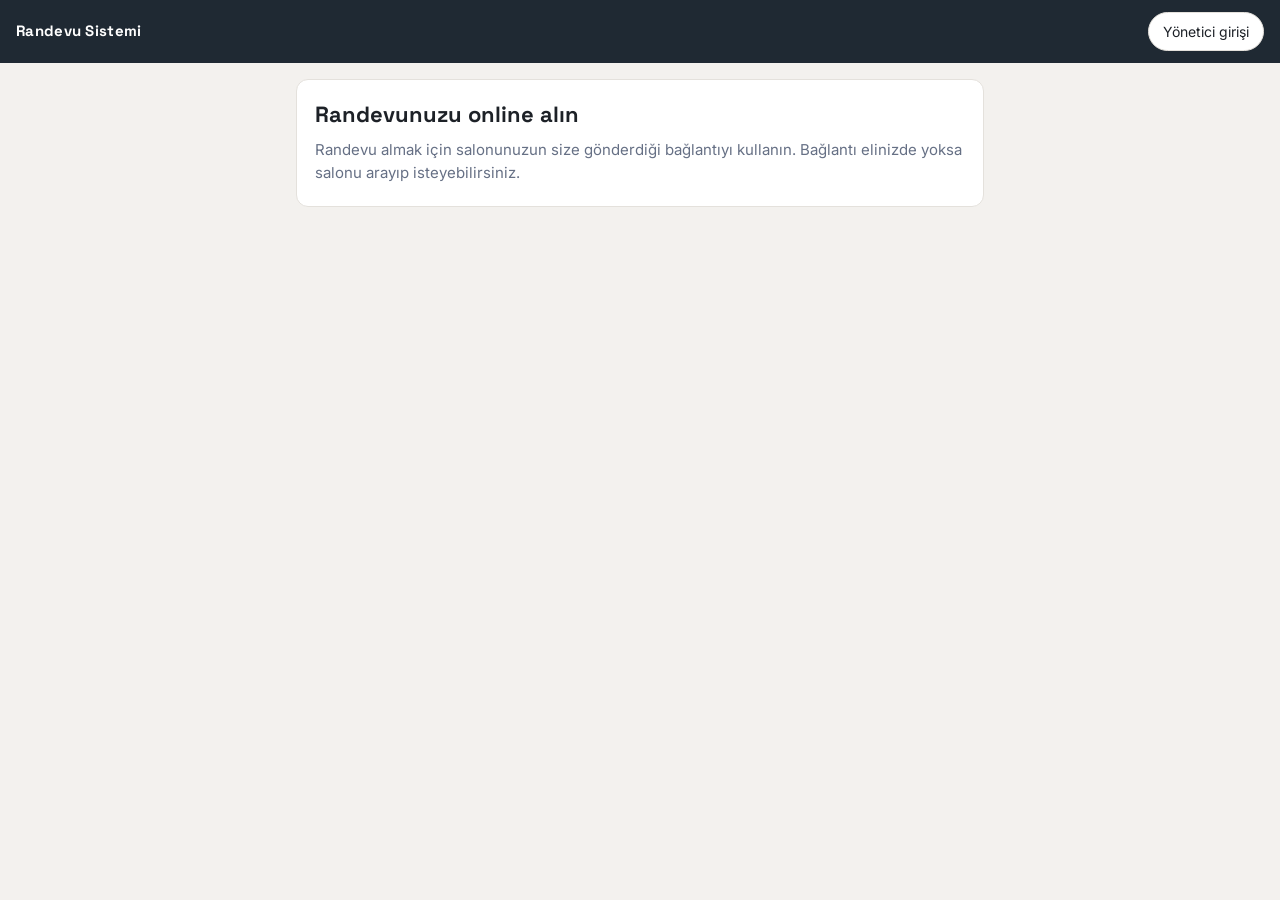
<file: index.html>
<!doctype html>
<html lang="tr">
  <head>
    <meta charset="UTF-8" />
    <meta name="viewport" content="width=device-width, initial-scale=1.0" />
    <title>Randevu Sistemi</title>
    <link rel="preconnect" href="https://fonts.googleapis.com" />
    <link rel="stylesheet" href="https://fonts.googleapis.com/css2?family=Inter:wght@400;500;600&family=Space+Grotesk:wght@500;700&display=swap" />
    <script type="module" crossorigin src="./assets/index-C5huk2pI.js"></script>
    <link rel="stylesheet" crossorigin href="./assets/index-RasegpJH.css">
  </head>
  <body>
    <div id="root"></div>
  </body>
</html>
</file>
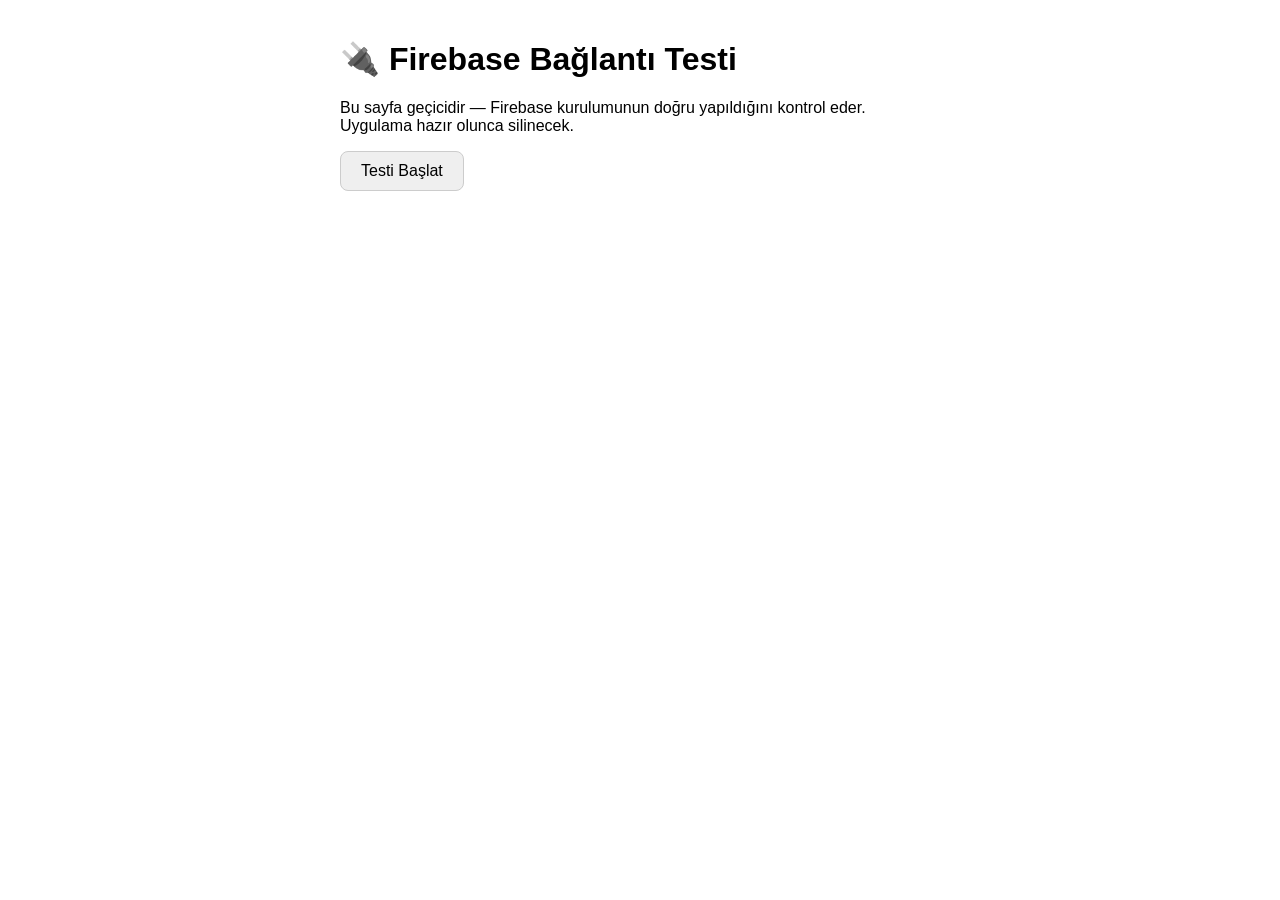
<file: test-baglanti.html>
<!DOCTYPE html>
<html lang="tr">
<head>
  <meta charset="UTF-8">
  <meta name="viewport" content="width=device-width, initial-scale=1.0">
  <title>Firebase Bağlantı Testi</title>
  <style>
    body { font-family: -apple-system, sans-serif; max-width: 600px; margin: 40px auto; padding: 0 20px; }
    .kutu { padding: 16px; border-radius: 8px; margin: 12px 0; }
    .bekliyor { background: #fff3cd; }
    .basarili { background: #d4edda; }
    .hata { background: #f8d7da; white-space: pre-wrap; font-size: 14px; }
    button { padding: 10px 20px; font-size: 16px; border-radius: 8px; border: 1px solid #ccc; cursor: pointer; }
  </style>
</head>
<body>
  <h1>🔌 Firebase Bağlantı Testi</h1>
  <p>Bu sayfa geçicidir — Firebase kurulumunun doğru yapıldığını kontrol eder. Uygulama hazır olunca silinecek.</p>
  <button id="testBtn">Testi Başlat</button>
  <div id="sonuc"></div>

  <script type="module">
    const sonuc = document.getElementById("sonuc");
    const goster = (mesaj, sinif) => {
      sonuc.innerHTML += `<div class="kutu ${sinif}">${mesaj}</div>`;
    };

    document.getElementById("testBtn").addEventListener("click", async () => {
      sonuc.innerHTML = "";
      goster("⏳ Firebase'e bağlanılıyor...", "bekliyor");
      try {
        const dbMod = await import("./js/db.js");
        goster("✅ Firebase SDK yüklendi, yapılandırma okundu.", "basarili");

        // Test hizmeti ekle ve geri oku
        const ref = await dbMod.hizmetEkle({ ad: "TEST — Silinecek", sureDk: 30 });
        goster("✅ Firestore'a yazma başarılı (hizmetler koleksiyonu).", "basarili");

        const liste = await dbMod.hizmetListesi();
        goster(`✅ Firestore'dan okuma başarılı — ${liste.length} hizmet bulundu.`, "basarili");

        // Test kaydını pasife çek
        await dbMod.hizmetGuncelle(ref.id, { aktif: false });
        goster("✅ Güncelleme başarılı. <strong>Kurulum tamam! 🎉</strong>", "basarili");
      } catch (e) {
        goster("❌ HATA:\n" + (e.message || e), "hata");
        if (String(e).includes("permission")) {
          goster("İpucu: Firestore güvenlik kuralları yazmaya izin vermiyor. KURULUM.md'deki 'Güvenlik Kuralları' adımına bak.", "hata");
        }
        if (String(e).includes("api-key") || String(e).includes("apiKey")) {
          goster("İpucu: js/firebase-config.js dosyasındaki değerler henüz doldurulmamış görünüyor.", "hata");
        }
      }
    });
  </script>
</body>
</html>
</file>
<file: assets/index-RasegpJH.css>
:root{--bg:#f3f1ee;--surface:#fff;--fg:#1d2127;--muted:#667085;--line:#e4e1dc;--brand:#1f2933;--brand-fg:#fff;--primary-bg:#1f2933;--primary-fg:#fff;--accent:#b8832f;--accent-soft:#f8eddb;--danger:#b42318;--success:#157347;--notice-bg:#eaf2fb;--notice-line:#c6dcf3;--wa:#128a43;--wa-fg:#fff;--font-body:"Inter", system-ui, -apple-system, "Segoe UI", Roboto, sans-serif;--font-head:"Space Grotesk", "Inter", system-ui, sans-serif}@media (prefers-color-scheme:dark){:root:not([data-theme=light]){--bg:#14171b;--surface:#1d2127;--fg:#ecebe8;--muted:#9aa3ae;--line:#323941;--brand:#0e1114;--brand-fg:#ecebe8;--primary-bg:#d9a650;--primary-fg:#1a1306;--accent:#d9a650;--accent-soft:#2f2616;--danger:#f0786d;--success:#4cc38a;--notice-bg:#17263a;--notice-line:#27405f;--lightningcss-light: ;--lightningcss-dark:initial;color-scheme:dark}}:root[data-theme=dark]{--bg:#14171b;--surface:#1d2127;--fg:#ecebe8;--muted:#9aa3ae;--line:#323941;--brand:#0e1114;--brand-fg:#ecebe8;--primary-bg:#d9a650;--primary-fg:#1a1306;--accent:#d9a650;--accent-soft:#2f2616;--danger:#f0786d;--success:#4cc38a;--notice-bg:#17263a;--notice-line:#27405f;--lightningcss-light: ;--lightningcss-dark:initial;color-scheme:dark}*{box-sizing:border-box}body{font-family:var(--font-body);background:var(--bg);color:var(--fg);margin:0;font-size:15px;line-height:1.5}h1,h2{font-family:var(--font-head);text-wrap:balance}.topbar{margin-top:calc(-1 * env(safe-area-inset-top,0px));padding-top:calc(env(safe-area-inset-top,0px) + 12px);padding-bottom:12px;padding-left:max(16px, env(safe-area-inset-left,0px));padding-right:max(16px, env(safe-area-inset-right,0px));background:var(--brand);color:var(--brand-fg);flex-wrap:wrap;justify-content:space-between;align-items:center;gap:8px;display:flex}.topbar strong{font-family:var(--font-head);letter-spacing:.02em;min-width:0}.topbar nav,.subtabs{flex-wrap:wrap;gap:6px;display:flex}.subtabs{margin-bottom:12px}.tab{border:1px solid var(--line);background:var(--surface);color:var(--fg);cursor:pointer;font:inherit;border-radius:999px;padding:8px 14px;font-size:14px}.tab.active{background:var(--primary-bg);border-color:var(--primary-bg);color:var(--primary-fg)}.container{max-width:720px;padding-block:16px;padding-left:max(16px, env(safe-area-inset-left,0px));padding-right:max(16px, env(safe-area-inset-right,0px));margin:0 auto}.card{background:var(--surface);border:1px solid var(--line);border-radius:12px;min-width:0;margin-bottom:16px;padding:18px}.hero h1{margin:0 0 8px;font-size:22px}.hero p{color:var(--muted);margin:4px 0}h2{margin:0 0 12px;font-size:18px}label{margin:16px 0 6px;font-size:14px;font-weight:600;display:block}input,select{border:1px solid var(--line);width:100%;font:inherit;background:var(--surface);color:var(--fg);border-radius:8px;margin-bottom:8px;padding:10px 12px}input::placeholder{color:var(--muted)}:focus-visible{outline:2px solid var(--accent);outline-offset:2px}.choices{grid-template-columns:repeat(auto-fill,minmax(150px,1fr));gap:8px;display:grid}.choice{text-align:left;border:1px solid var(--line);background:var(--surface);color:var(--fg);cursor:pointer;font:inherit;border-radius:8px;flex-direction:column;gap:4px;padding:10px 12px;display:flex}.choice small{color:var(--muted)}.choice.selected,.time.selected{border-color:var(--accent);background:var(--accent-soft);box-shadow:0 0 0 1px var(--accent)}.times{grid-template-columns:repeat(auto-fill,minmax(72px,1fr));gap:8px;display:grid}.time{border:1px solid var(--line);background:var(--surface);color:var(--fg);cursor:pointer;font:inherit;font-variant-numeric:tabular-nums;border-radius:8px;padding:10px 0}.btn{border:1px solid var(--line);background:var(--surface);color:var(--fg);cursor:pointer;font:inherit;border-radius:8px;margin:6px 6px 0 0;padding:11px 18px;text-decoration:none;display:inline-block}.btn.primary{background:var(--primary-bg);border-color:var(--primary-bg);color:var(--primary-fg)}.btn.danger{color:var(--danger);border-color:var(--danger)}.btn.whatsapp{background:var(--wa);border-color:var(--wa);color:var(--wa-fg)}.btn.small{margin:0;padding:6px 10px;font-size:13px}.item{border-bottom:1px solid var(--line);flex-wrap:wrap;justify-content:space-between;align-items:center;gap:10px;padding:12px 0;display:flex}.item>div{min-width:0}.item.status-iptal{opacity:.55}.item.status-tamamlandı small em{color:var(--success)}.actions{flex-wrap:wrap;gap:6px;display:flex}.edit-row{flex-wrap:wrap;align-items:center;gap:8px;width:100%;margin-top:12px;display:flex}.edit-row input{flex:130px;min-width:0;margin:0}.row{gap:12px;display:flex}.row>div{flex:1;min-width:0}.row.between{justify-content:space-between;align-items:center}.row.between select{width:auto}.hint{color:var(--muted);font-size:14px}.error{color:var(--danger);font-size:14px}.notice{background:var(--notice-bg);border:1px solid var(--notice-line);border-radius:8px;padding:10px 14px;font-size:14px}.success{text-align:center}.success h2{color:var(--success)}.login{max-width:420px;margin-inline:auto}.linkbox{background:var(--bg);border:1px dashed var(--line);word-break:break-all;-webkit-user-select:all;user-select:all;border-radius:8px;padding:10px 12px;font-size:13px}.topbar .who{opacity:.85;overflow-wrap:anywhere;font-size:13px}.topbar nav{align-items:center}a.tab{text-decoration:none;display:inline-block}.btn:disabled{opacity:.6;cursor:not-allowed}
</file>
